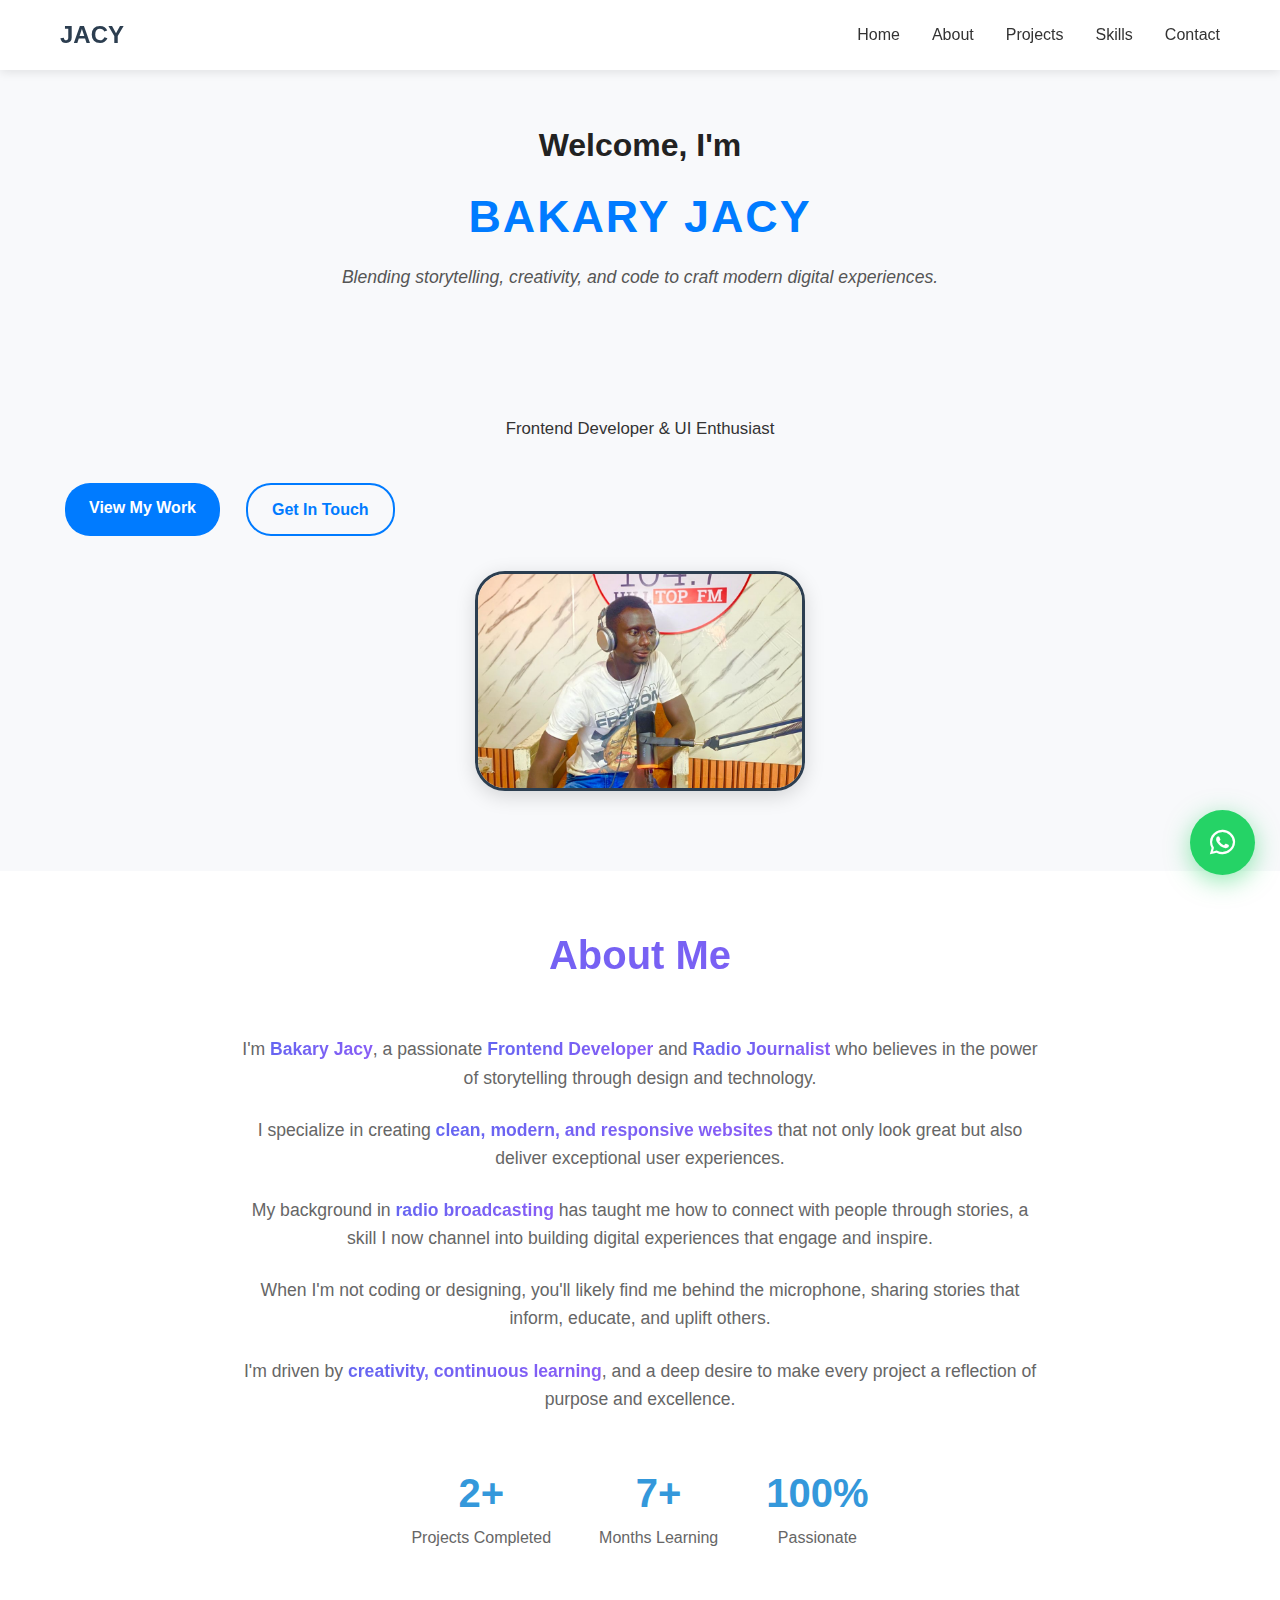
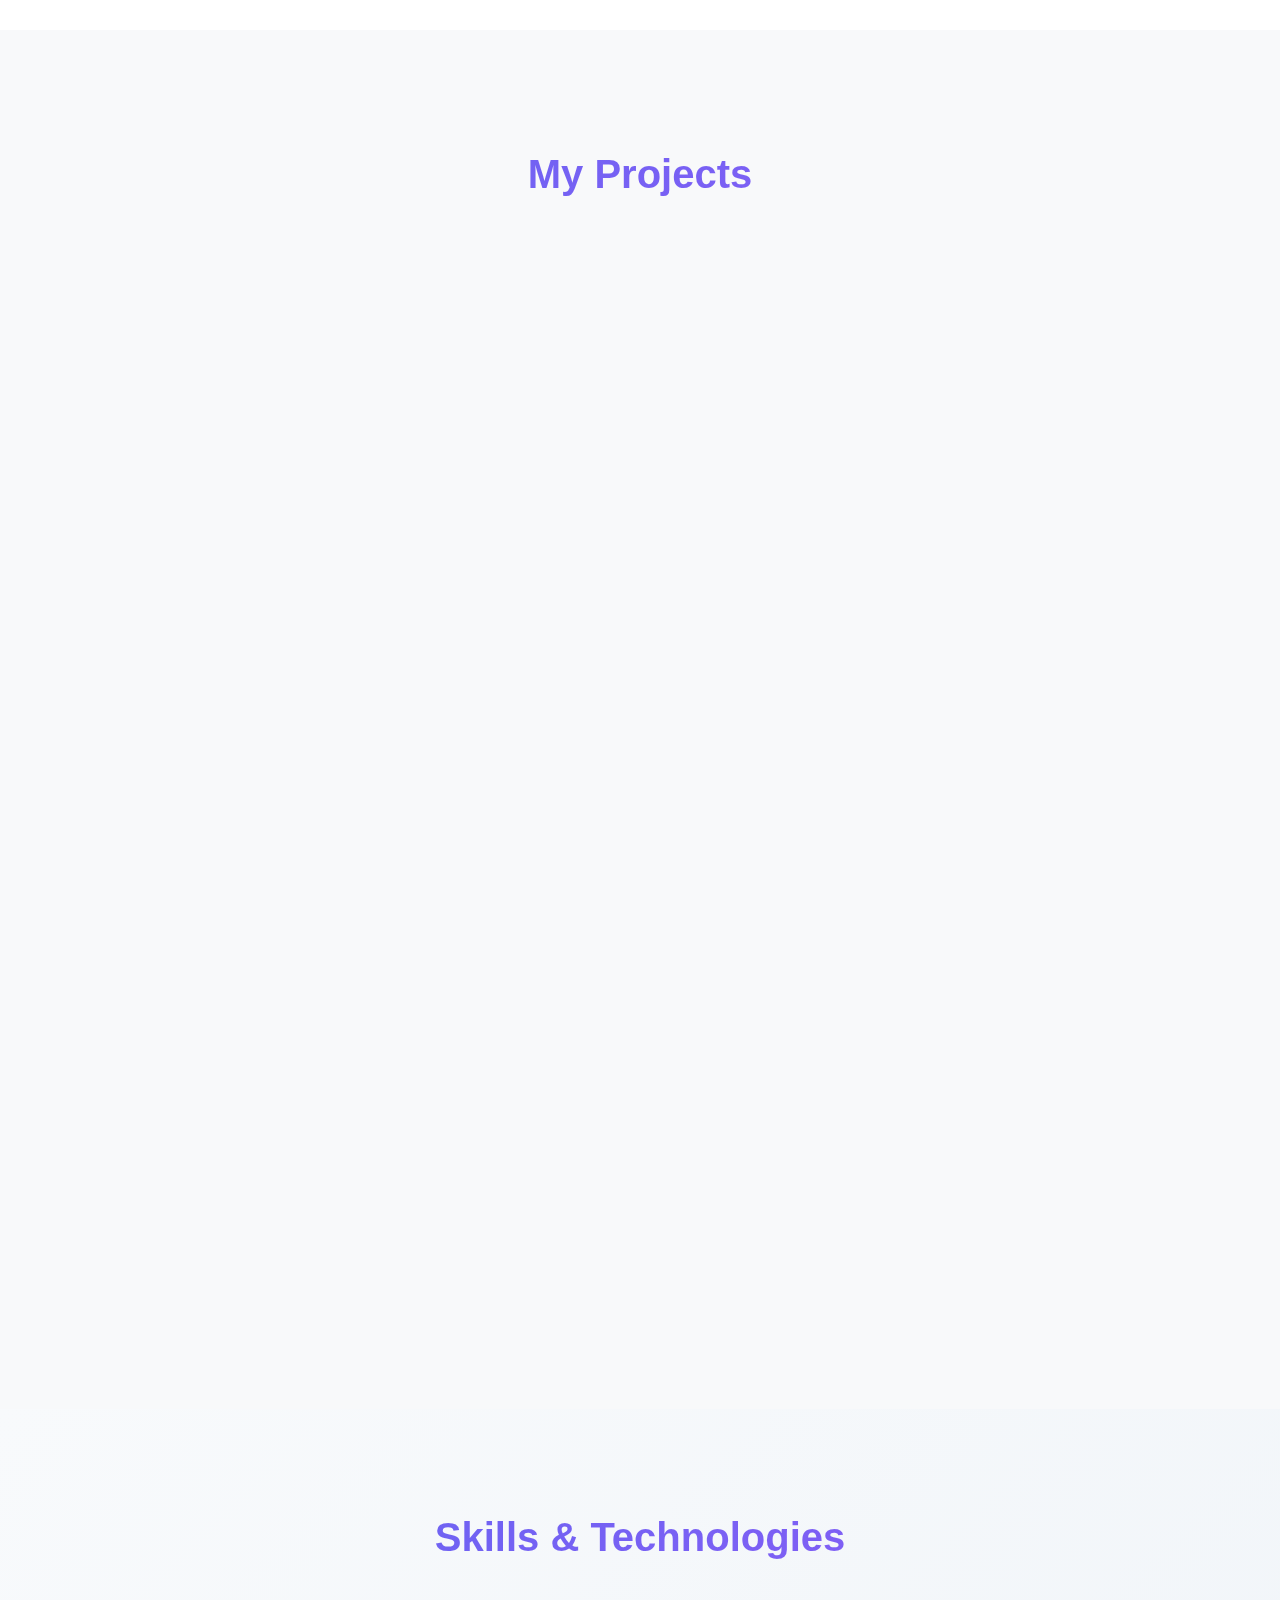
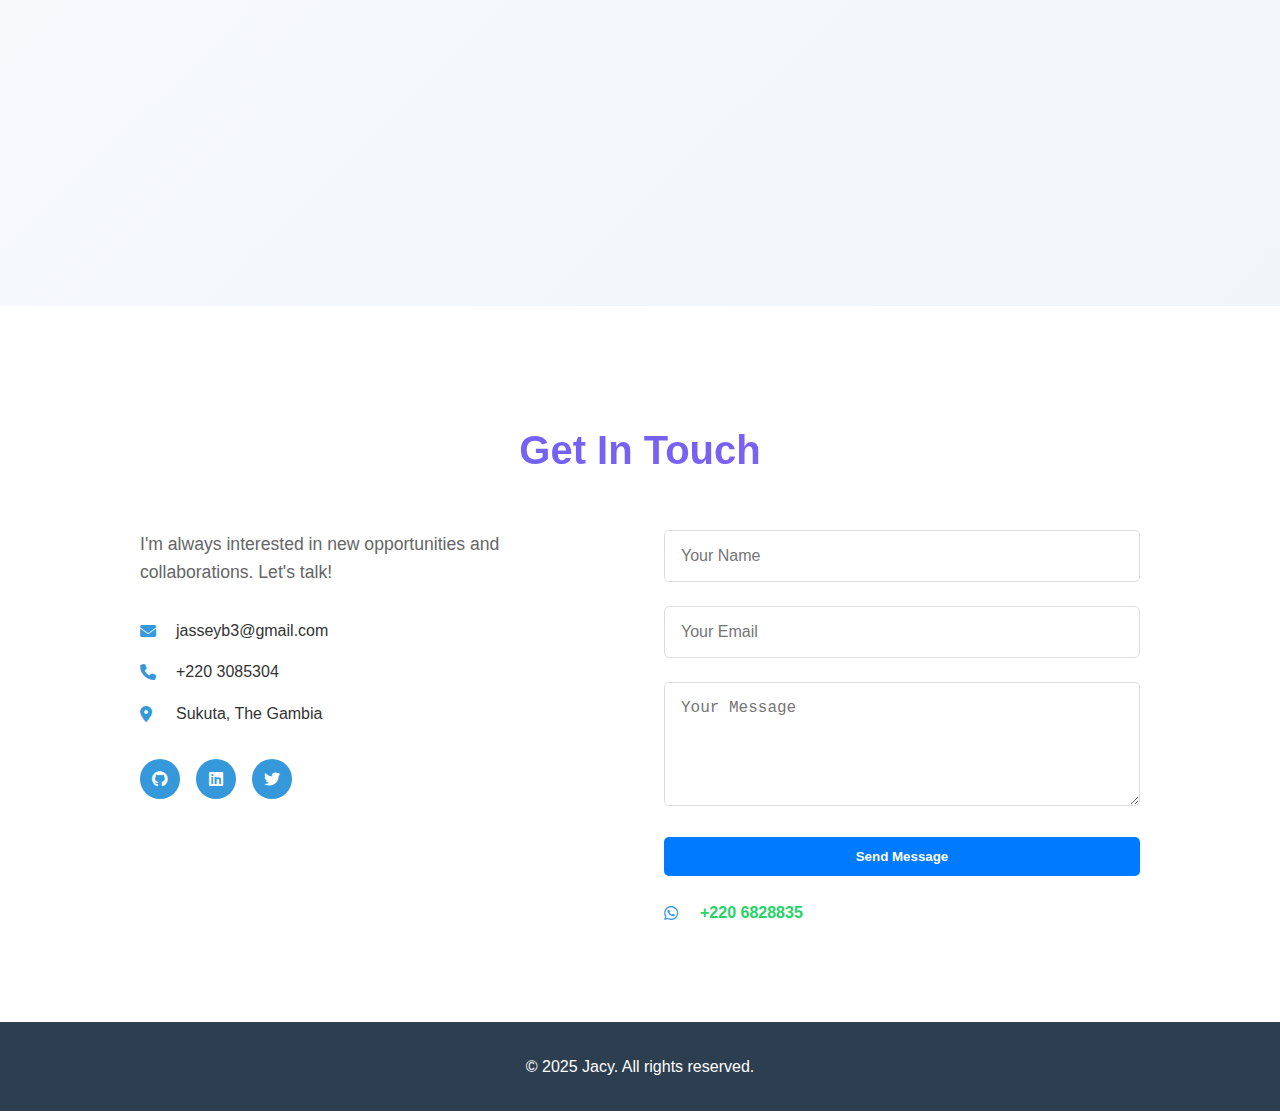
<file: index.html>
<!DOCTYPE html>
<html lang="en">
<head>
    <meta charset="UTF-8">
    <meta name="viewport" content="width=device-width, initial-scale=1.0">
    <title>Jacy Portfolio</title>
    <link rel="stylesheet" href="page.css">
    <link rel="stylesheet" href="https://cdnjs.cloudflare.com/ajax/libs/font-awesome/6.4.0/css/all.min.css">
</head>
<body>
    <!-- Navigation -->
    <nav id="navbar">
        <div class="nav-container">
            <div class="logo">
                <a href="#home">JACY</a>
            </div>
            <ul class="nav-links">
                <li><a href="#home">Home</a></li>
                <li><a href="#about">About</a></li>
                <li><a href="#projects">Projects</a></li>
                <li><a href="#skills">Skills</a></li>
                <li><a href="#contact">Contact</a></li>
            </ul>
            <div class="hamburger">
                <span></span>
                <span></span>
                <span></span>
            </div>
        </div>
    </nav>

    <!-- Home Section -->
    <section id="home" class="hero-section">
        <div class="container">
            <h1>Welcome, I'm</h1>
            <h2 class="hero-name">BAKARY JACY</h2>
            <p class="tagline">Blending storytelling, creativity, and code to craft modern digital experiences.</p>
            <p class="role">Frontend Developer & UI Enthusiast</p>
           
            <div class="hero-buttons">
                <a href="#projects" class="btn-primary">View My Work</a>
                <a href="#contact" class="btn-secondary">Get In Touch</a>
            </div>
            <div class="hero-image">
                <img src="my.jpg" alt="my personal image">
            </div>
        </div>
    </section>

    <!-- About Section -->
    <section id="about" class="about">
        <div class="container">
            <h2 class="section-title">About Me</h2>
            <div class="about-content">
                <div class="about-text">
                    <p>I'm <strong>Bakary Jacy</strong>, a passionate <strong>Frontend Developer</strong> and 
                    <strong>Radio Journalist</strong> who believes in the power of storytelling 
                    through design and technology.</p>

                    <p>I specialize in creating <strong>clean, modern, and responsive websites</strong> 
                    that not only look great but also deliver exceptional user experiences.</p>

                    <p>My background in <strong>radio broadcasting</strong> has taught me how to connect 
                    with people through stories, a skill I now channel into building digital 
                    experiences that engage and inspire.</p>

                    <p>When I'm not coding or designing, you'll likely find me behind the microphone, 
                    sharing stories that inform, educate, and uplift others.</p>

                    <p>I'm driven by <strong>creativity, continuous learning</strong>, and a deep desire 
                    to make every project a reflection of purpose and excellence.</p>
                </div>
                
                <div class="about-stats">
                    <div class="stat">
                        <span class="stat-number">2+</span>
                        <span class="stat-label">Projects Completed</span>
                    </div>
                    <div class="stat">
                        <span class="stat-number">7+</span>
                        <span class="stat-label">Months Learning</span>
                    </div>
                    <div class="stat">
                        <span class="stat-number">100%</span>
                        <span class="stat-label">Passionate</span>
                    </div>
                </div>
            </div>
        </div>
    </section>

    <!-- Projects Section -->
    <section id="projects" class="projects">
        <div class="container">
            <h2 class="section-title">My Projects</h2>
            
            <!-- Portfolio Website Project -->
            <div class="project-card" aria-labelledby="project-title-1">
                <div class="project-card__header">
                    <h3 id="project-title-1">Portfolio Website</h3>
                    <img src="SignUp.jpg" alt="Portfolio Image">
                    <div class="tech-tags">
                        <span class="tech-tag">HTML</span>
                        <span class="tech-tag">CSS</span>
                    </div>
                </div>

                <p class="project-description">A custom, responsive portfolio built with semantic HTML and modern CSS, featuring a client admin area.</p>

                <div class="project-card__actions">
                    <a href="#0" class="btn btn--primary">View Live Site</a>
                    <a href="#0" class="btn btn--secondary">Client Login</a>
                </div>
            </div>

            <!-- Todo List App Project -->
<!-- Task Manager Project Card - Matching my Style -->
<div class="project-card">
  <div class="project-header">
    <h3>Task Manager</h3>
    <div class="project-tech">
      <span class="tech-tag">HTML</span>
      <span class="tech-tag">CSS</span>
      <span class="tech-tag">JavaScript</span>
    </div>
    <div class="project-content">
      <p>A feature-rich task management application built with vanilla JavaScript, featuring local storage persistence, priority levels, and responsive design.</p>
    </div>
    <div class="project-links">
      <a href="https://myname-taskmanager.netlify.app" class="project-link" target="_blank">View Live Site</a>
      <a href="https://github.com/myusername/task-manager" class="project-link" target="_blank">Source Code</a>
    </div>
  </div>

  <div class="project-image">
    <img src="To.jpg" alt="Task Manager Screenshot">
  </div>
</div>
    </section>

    <!-- Skills Section -->
    <section id="skills" class="skills">
        <div class="container">
            <h2 class="section-title">Skills & Technologies</h2>
            <div class="skills-grid">
                <div class="skill-category">
                    <h3>Frontend</h3>
                    <div class="skill-list">
                        <span class="skill-item">HTML5</span>
                        <span class="skill-item">CSS3</span>
                        <span class="skill-item">JavaScript</span>
                        <span class="skill-item">Responsive Design</span>
                    </div>
                </div>
                <div class="skill-category">
                    <h3>Tools</h3>
                    <div class="skill-list">
                        <span class="skill-item">Git</span>
                        <span class="skill-item">VS Code</span>
                        <span class="skill-item">Chrome DevTools</span>
                        <span class="skill-item">Figma</span>
                    </div>
                </div>
            </div>
        </div>
    </section>

    <!-- Contact Section -->
    <section id="contact" class="contact">
        <div class="container">
            <h2 class="section-title">Get In Touch</h2>
            <div class="contact-content">
                <div class="contact-info">
                    <p>I'm always interested in new opportunities and collaborations. Let's talk!</p>
                    <div class="contact-methods">
                        <div class="contact-method">
                            <i class="fas fa-envelope"></i>
                            <span>jasseyb3@gmail.com</span>
                        </div>
                        <div class="contact-method">
                            <i class="fas fa-phone"></i>
                            <span>+220 3085304</span>
                        </div>
                        <div class="contact-method">
                            <i class="fas fa-map-marker-alt"></i>
                            <span>Sukuta, The Gambia</span>
                        </div>
                    </div>
                    <div class="social-links">
                        <a href="#" class="social-link"><i class="fab fa-github"></i></a>
                        <a href="#" class="social-link"><i class="fab fa-linkedin"></i></a>
                        <a href="#" class="social-link"><i class="fab fa-twitter"></i></a>
                    </div>
                </div>
                <form class="contact-form">
                    <div class="form-group">
                        <input type="text" placeholder="Your Name" required>
                    </div>
                    <div class="form-group">
                        <input type="email" placeholder="Your Email" required>
                    </div>
                    <div class="form-group">
                        <textarea placeholder="Your Message" rows="5" required></textarea>
                    </div>
                    <button type="submit" class="btn btn-primary">Send Message</button>
                    
            <!-- Inside my contact-methods div -->
<div class="contact-method">
    <i class="fab fa-whatsapp"></i>
    <span>
        <a href="https://wa.me/2206828835" target="_blank" class="whatsapp-link">+220 6828835</a>
    </span>
</div>

<!-- Floating button (to add before closing body tag) -->
<a href="https://wa.me/2206828835" class="whatsapp-float" target="_blank">
    <i class="fab fa-whatsapp"></i>
</a>       
                </form>
            </div>
        </div>
    </section>

    <!-- Footer -->
    <footer class="footer">
        <div class="container">
            <p>&copy; 2025 Jacy. All rights reserved.</p>
        </div>
    </footer>

    <script src="page.js"></script>
</body>
</html>
</file>
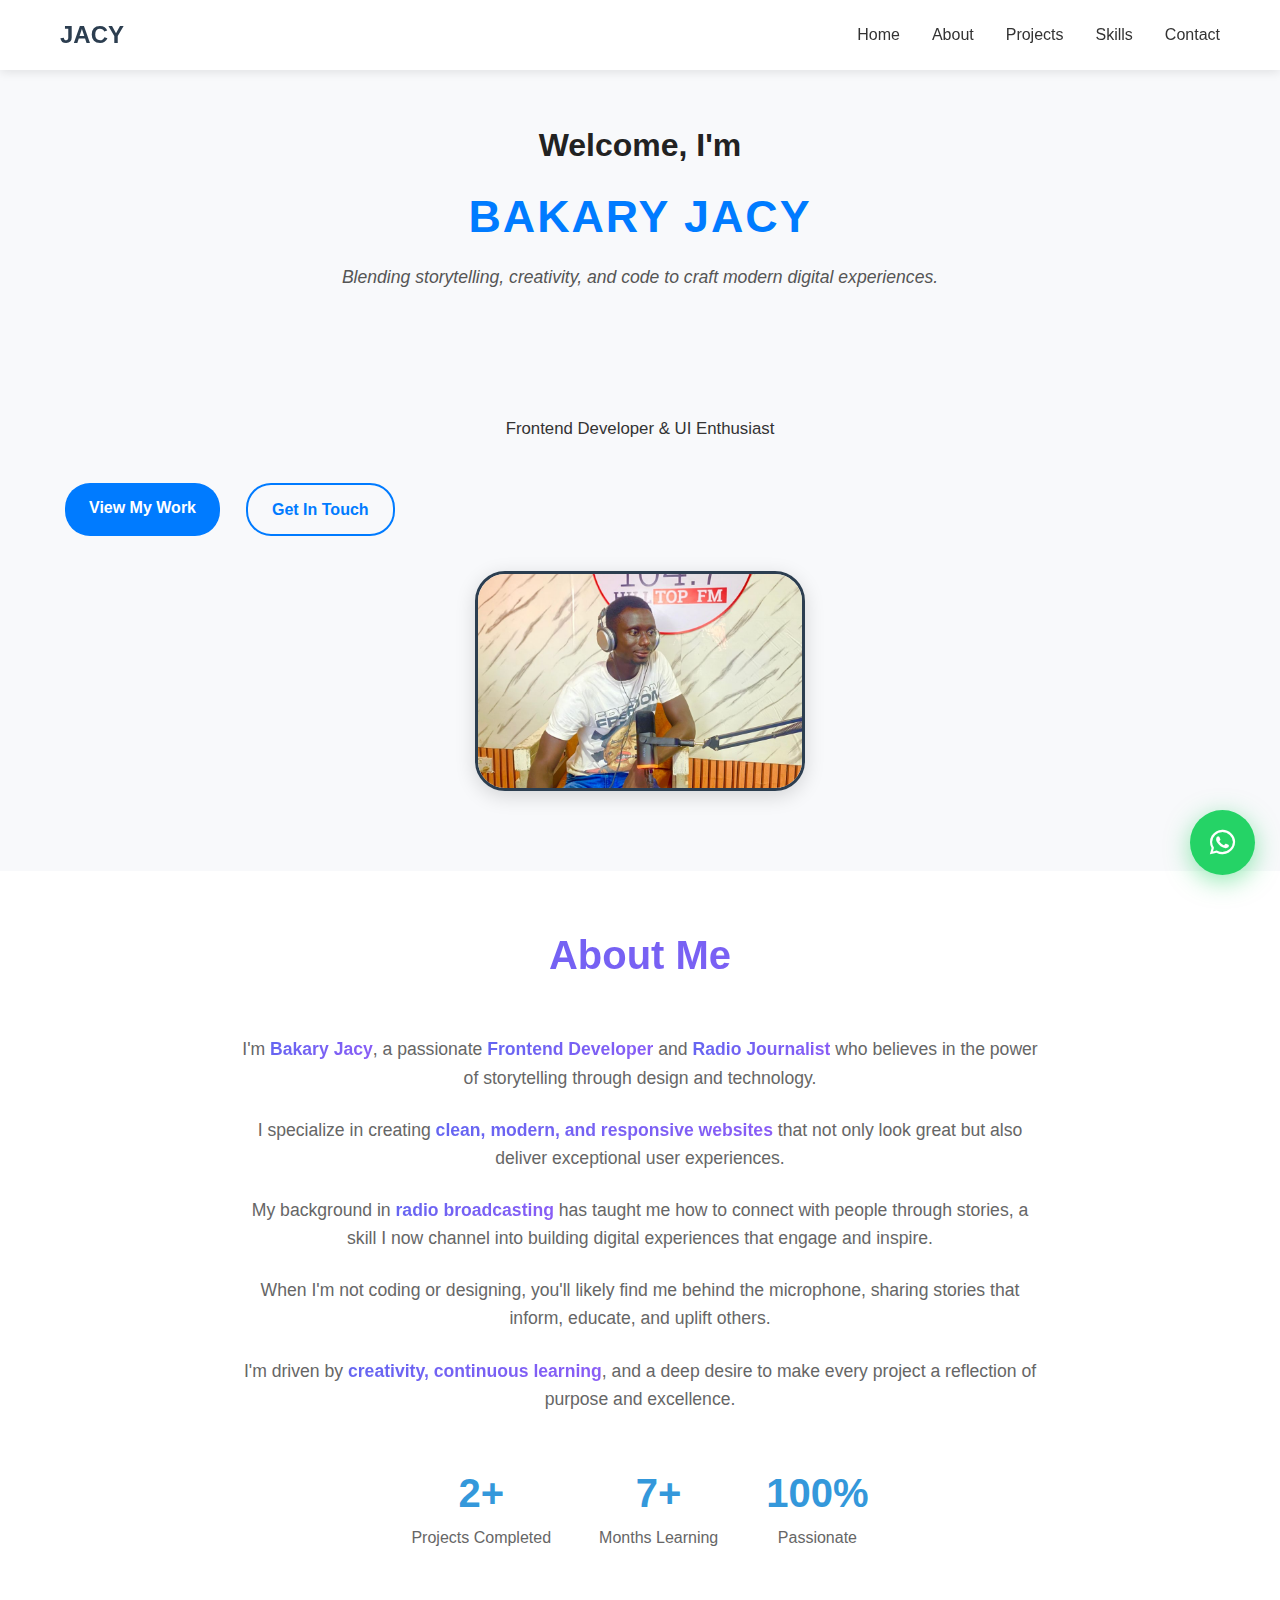
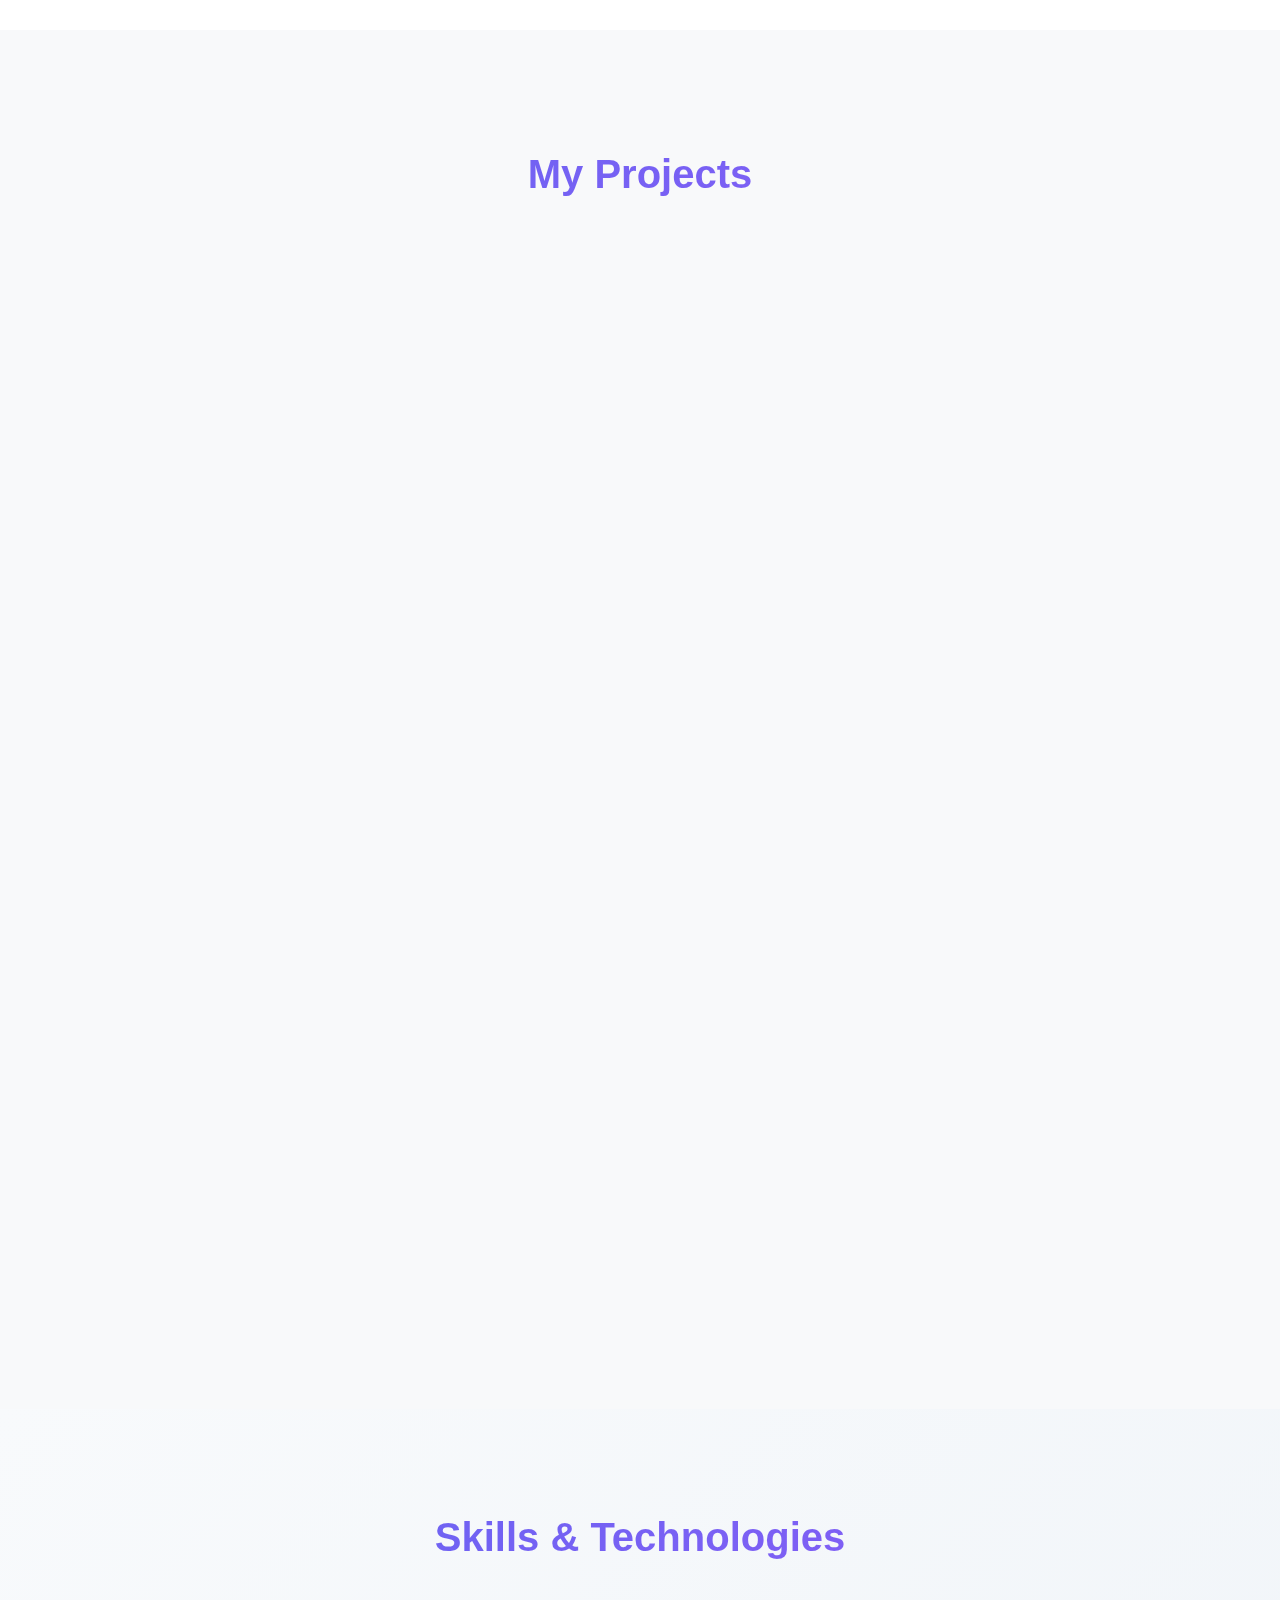
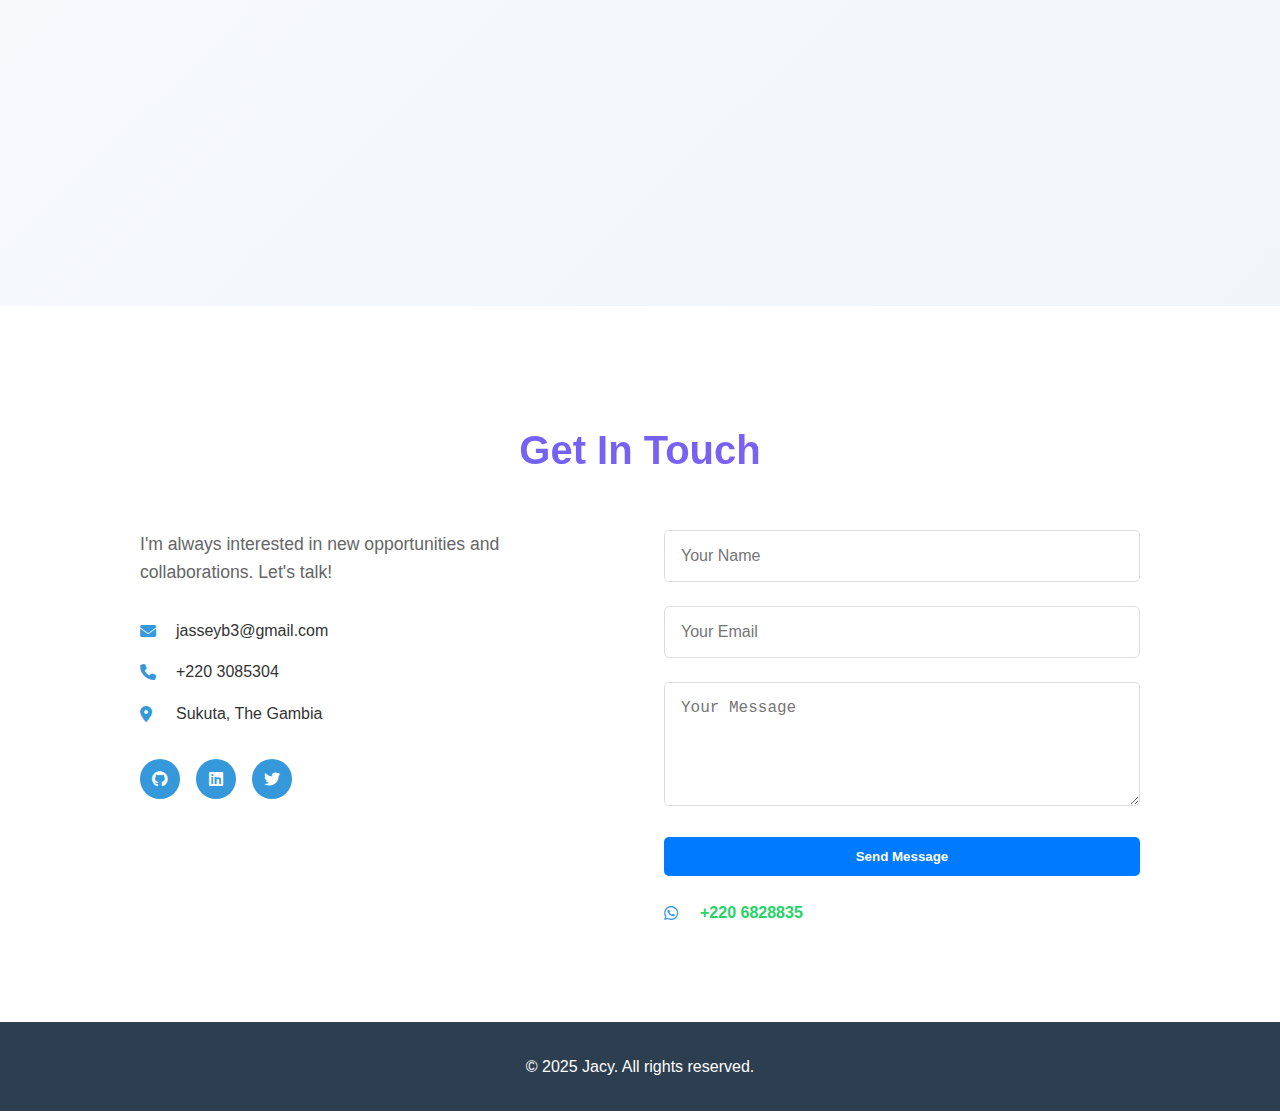
<file: page.html>
<!DOCTYPE html>
<html lang="en">
<head>
    <meta charset="UTF-8">
    <meta name="viewport" content="width=device-width, initial-scale=1.0">
    <title>Jacy Portfolio</title>
    <link rel="stylesheet" href="page.css">
    <link rel="stylesheet" href="https://cdnjs.cloudflare.com/ajax/libs/font-awesome/6.4.0/css/all.min.css">
</head>
<body>
    <!-- Navigation -->
    <nav id="navbar">
        <div class="nav-container">
            <div class="logo">
                <a href="#home">JACY</a>
            </div>
            <ul class="nav-links">
                <li><a href="#home">Home</a></li>
                <li><a href="#about">About</a></li>
                <li><a href="#projects">Projects</a></li>
                <li><a href="#skills">Skills</a></li>
                <li><a href="#contact">Contact</a></li>
            </ul>
            <div class="hamburger">
                <span></span>
                <span></span>
                <span></span>
            </div>
        </div>
    </nav>

    <!-- Home Section -->
    <section id="home" class="hero-section">
        <div class="container">
            <h1>Welcome, I'm</h1>
            <h2 class="hero-name">BAKARY JACY</h2>
            <p class="tagline">Blending storytelling, creativity, and code to craft modern digital experiences.</p>
            <p class="role">Frontend Developer & UI Enthusiast</p>
           
            <div class="hero-buttons">
                <a href="#projects" class="btn-primary">View My Work</a>
                <a href="#contact" class="btn-secondary">Get In Touch</a>
            </div>
            <div class="hero-image">
                <img src="my.jpg" alt="my personal image">
            </div>
        </div>
    </section>

    <!-- About Section -->
    <section id="about" class="about">
        <div class="container">
            <h2 class="section-title">About Me</h2>
            <div class="about-content">
                <div class="about-text">
                    <p>I'm <strong>Bakary Jacy</strong>, a passionate <strong>Frontend Developer</strong> and 
                    <strong>Radio Journalist</strong> who believes in the power of storytelling 
                    through design and technology.</p>

                    <p>I specialize in creating <strong>clean, modern, and responsive websites</strong> 
                    that not only look great but also deliver exceptional user experiences.</p>

                    <p>My background in <strong>radio broadcasting</strong> has taught me how to connect 
                    with people through stories, a skill I now channel into building digital 
                    experiences that engage and inspire.</p>

                    <p>When I'm not coding or designing, you'll likely find me behind the microphone, 
                    sharing stories that inform, educate, and uplift others.</p>

                    <p>I'm driven by <strong>creativity, continuous learning</strong>, and a deep desire 
                    to make every project a reflection of purpose and excellence.</p>
                </div>
                
                <div class="about-stats">
                    <div class="stat">
                        <span class="stat-number">2+</span>
                        <span class="stat-label">Projects Completed</span>
                    </div>
                    <div class="stat">
                        <span class="stat-number">7+</span>
                        <span class="stat-label">Months Learning</span>
                    </div>
                    <div class="stat">
                        <span class="stat-number">100%</span>
                        <span class="stat-label">Passionate</span>
                    </div>
                </div>
            </div>
        </div>
    </section>

    <!-- Projects Section -->
    <section id="projects" class="projects">
        <div class="container">
            <h2 class="section-title">My Projects</h2>
            
            <!-- Portfolio Website Project -->
            <div class="project-card" aria-labelledby="project-title-1">
                <div class="project-card__header">
                    <h3 id="project-title-1">Portfolio Website</h3>
                    <img src="SignUp.jpg" alt="Portfolio Image">
                    <div class="tech-tags">
                        <span class="tech-tag">HTML</span>
                        <span class="tech-tag">CSS</span>
                    </div>
                </div>

                <p class="project-description">A custom, responsive portfolio built with semantic HTML and modern CSS, featuring a client admin area.</p>

                <div class="project-card__actions">
                    <a href="#0" class="btn btn--primary">View Live Site</a>
                    <a href="#0" class="btn btn--secondary">Client Login</a>
                </div>
            </div>

            <!-- Todo List App Project -->
<!-- Task Manager Project Card - Matching my Style -->
<div class="project-card">
  <div class="project-header">
    <h3>Task Manager</h3>
    <div class="project-tech">
      <span class="tech-tag">HTML</span>
      <span class="tech-tag">CSS</span>
      <span class="tech-tag">JavaScript</span>
    </div>
    <div class="project-content">
      <p>A feature-rich task management application built with vanilla JavaScript, featuring local storage persistence, priority levels, and responsive design.</p>
    </div>
    <div class="project-links">
      <a href="https://myname-taskmanager.netlify.app" class="project-link" target="_blank">View Live Site</a>
      <a href="https://github.com/myusername/task-manager" class="project-link" target="_blank">Source Code</a>
    </div>
  </div>

  <div class="project-image">
    <img src="To.jpg" alt="Task Manager Screenshot">
  </div>
</div>
    </section>

    <!-- Skills Section -->
    <section id="skills" class="skills">
        <div class="container">
            <h2 class="section-title">Skills & Technologies</h2>
            <div class="skills-grid">
                <div class="skill-category">
                    <h3>Frontend</h3>
                    <div class="skill-list">
                        <span class="skill-item">HTML5</span>
                        <span class="skill-item">CSS3</span>
                        <span class="skill-item">JavaScript</span>
                        <span class="skill-item">Responsive Design</span>
                    </div>
                </div>
                <div class="skill-category">
                    <h3>Tools</h3>
                    <div class="skill-list">
                        <span class="skill-item">Git</span>
                        <span class="skill-item">VS Code</span>
                        <span class="skill-item">Chrome DevTools</span>
                        <span class="skill-item">Figma</span>
                    </div>
                </div>
            </div>
        </div>
    </section>

    <!-- Contact Section -->
    <section id="contact" class="contact">
        <div class="container">
            <h2 class="section-title">Get In Touch</h2>
            <div class="contact-content">
                <div class="contact-info">
                    <p>I'm always interested in new opportunities and collaborations. Let's talk!</p>
                    <div class="contact-methods">
                        <div class="contact-method">
                            <i class="fas fa-envelope"></i>
                            <span>jasseyb3@gmail.com</span>
                        </div>
                        <div class="contact-method">
                            <i class="fas fa-phone"></i>
                            <span>+220 3085304</span>
                        </div>
                        <div class="contact-method">
                            <i class="fas fa-map-marker-alt"></i>
                            <span>Sukuta, The Gambia</span>
                        </div>
                    </div>
                    <div class="social-links">
                        <a href="#" class="social-link"><i class="fab fa-github"></i></a>
                        <a href="#" class="social-link"><i class="fab fa-linkedin"></i></a>
                        <a href="#" class="social-link"><i class="fab fa-twitter"></i></a>
                    </div>
                </div>
                <form class="contact-form">
                    <div class="form-group">
                        <input type="text" placeholder="Your Name" required>
                    </div>
                    <div class="form-group">
                        <input type="email" placeholder="Your Email" required>
                    </div>
                    <div class="form-group">
                        <textarea placeholder="Your Message" rows="5" required></textarea>
                    </div>
                    <button type="submit" class="btn btn-primary">Send Message</button>
                    
            <!-- Inside my contact-methods div -->
<div class="contact-method">
    <i class="fab fa-whatsapp"></i>
    <span>
        <a href="https://wa.me/2206828835" target="_blank" class="whatsapp-link">+220 6828835</a>
    </span>
</div>

<!-- Floating button (to add before closing body tag) -->
<a href="https://wa.me/2206828835" class="whatsapp-float" target="_blank">
    <i class="fab fa-whatsapp"></i>
</a>       
                </form>
            </div>
        </div>
    </section>

    <!-- Footer -->
    <footer class="footer">
        <div class="container">
            <p>&copy; 2025 Jacy. All rights reserved.</p>
        </div>
    </footer>

    <script src="page.js"></script>
</body>
</html>
</file>
<file: page.css>
/* Reset and Base Styles */
* {
    margin: 0;
    padding: 0;
    box-sizing: border-box;
}

:root {
    --primary-color: #2c3e50;
    --secondary-color: #3498db;
    --accent-color: #e74c3c;
    --text-color: #333;
    --text-light: #666;
    --bg-light: #f8f9fa;
    --white: #ffffff;
    --shadow: 0 2px 10px rgba(0, 0, 0, 0.1);
    --transition: all 0.3s ease;
}

body {
    font-family: 'Segoe UI', Tahoma, Geneva, Verdana, sans-serif;
    line-height: 1.6;
    color: var(--text-color);
    overflow-x: hidden;
}

.container {
    max-width: 1200px;
    margin: 0 auto;
    padding: 0 20px;
}

/* Navigation */
#navbar {
    position: fixed;
    top: 0;
    width: 100%;
    background: var(--white);
    box-shadow: var(--shadow);
    z-index: 1000;
    transition: var(--transition);
}

.nav-container {
    max-width: 1200px;
    margin: 0 auto;
    padding: 0 20px;
    display: flex;
    justify-content: space-between;
    align-items: center;
    height: 70px;
}

.logo a {
    font-size: 1.5rem;
    font-weight: bold;
    color: var(--primary-color);
    text-decoration: none;
}

.nav-links {
    display: flex;
    list-style: none;
    gap: 2rem;
}

.nav-links a {
    text-decoration: none;
    color: var(--text-color);
    font-weight: 500;
    transition: var(--transition);
}

.nav-links a:hover {
    color: var(--secondary-color);
}

.hamburger {
    display: none;
    flex-direction: column;
    cursor: pointer;
}

.hamburger span {
    width: 25px;
    height: 3px;
    background: var(--text-color);
    margin: 3px 0;
    transition: var(--transition);
}

/* Hero Section */
.hero {
    min-height: 100vh;
    display: flex;
    align-items: center;
    padding: 100px 20px 50px;
    background: linear-gradient(135deg, var(--bg-light) 0%, var(--white) 100%);
}

.hero-content {
    flex: 1;
    max-width: 600px;
}

.hero h1 {
    font-size: 3rem;
    margin-bottom: 1rem;
    color: var(--primary-color);
}

.highlight {
    color: var(--secondary-color);
}

.hero-subtitle {
    font-size: 1.5rem;
    color: var(--text-light);
    margin-bottom: 1rem;
}

.hero-description {
    font-size: 1.1rem;
    margin-bottom: 2rem;
    color: var(--text-light);
}

.hero-buttons {
    display: flex;
    gap: 1rem;
    flex-wrap: wrap;
}

.btn {
    display: inline-block;
    padding: 12px 30px;
    text-decoration: none;
    border-radius: 5px;
    font-weight: 600;
    transition: var(--transition);
    border: none;
    cursor: pointer;
}

.btn-primary {
    background: var(--secondary-color);
    color: var(--white);
}

.btn-primary:hover {
    background: #2980b9;
    transform: translateY(-2px);
}

.btn-secondary {
    background: transparent;
    color: var(--secondary-color);
    border: 2px solid var(--secondary-color);
}

.btn-secondary:hover {
    background: var(--secondary-color);
    color: var(--white);
    transform: translateY(-2px);
}

.hero-image {
    flex: 1;
    display: flex;
    justify-content: center;
    align-items: center;
}

.image-placeholder {
    width: 300px;
    height: 300px;
    background: #ddd;
    border-radius: 50%;
    display: flex;
    align-items: center;
    justify-content: center;
    color: var(--text-light);
    font-size: 1.1rem;
}

/* Sections Common Styles */
section {
    padding: 80px 0;
}

.section-title {
    text-align: center;
    font-size: 2.5rem;
    margin-bottom: 3rem;
    color: var(--primary-color);
}

/* About Section */
.about {
    background: var(--white);
}

.about-content {
    max-width: 800px;
    margin: 0 auto;
    text-align: center;
}

.about-text p {
    font-size: 1.1rem;
    margin-bottom: 1.5rem;
    color: var(--text-light);
}

.about-stats {
    display: flex;
    justify-content: center;
    gap: 3rem;
    margin-top: 3rem;
    flex-wrap: wrap;
}

.stat {
    text-align: center;
}

.stat-number {
    display: block;
    font-size: 2.5rem;
    font-weight: bold;
    color: var(--secondary-color);
}

.stat-label {
    color: var(--text-light);
}

/* Projects Section */
.projects {
    background: var(--bg-light);
}

.projects-grid {
    display: grid;
    grid-template-columns: repeat(auto-fit, minmax(350px, 1fr));
    gap: 2rem;
    margin-top: 2rem;
}

.project-card {
    background: var(--white);
    border-radius: 10px;
    overflow: hidden;
    box-shadow: var(--shadow);
    transition: var(--transition);
}

.project-card:hover {
    transform: translateY(-5px);
    box-shadow: 0 10px 30px rgba(0, 0, 0, 0.15);
}

.project-image {
    height: 200px;
    background: #ddd;
    display: flex;
    align-items: center;
    justify-content: center;
    color: var(--text-light);
}

.project-info {
    padding: 1.5rem;
}

.project-info h3 {
    margin-bottom: 1rem;
    color: var(--primary-color);
}

.project-info p {
    color: var(--text-light);
    margin-bottom: 1rem;
}

.project-tech {
    display: flex;
    gap: 0.5rem;
    flex-wrap: wrap;
    margin-bottom: 1rem;
}

.tech-tag {
    background: var(--bg-light);
    padding: 0.3rem 0.8rem;
    border-radius: 20px;
    font-size: 0.9rem;
    color: var(--text-light);
}

.project-links {
    display: flex;
    gap: 1rem;
}

.project-link {
    display: flex;
    align-items: center;
    gap: 0.5rem;
    text-decoration: none;
    color: var(--secondary-color);
    font-weight: 500;
    transition: var(--transition);
}

.project-link:hover {
    color: var(--primary-color);
}

/* Skills Section Styling */
.skills {
    background: linear-gradient(135deg, #f8fafc 0%, #f1f5f9 100%);
    padding: 4rem 0;
}

.skills-grid {
    display: grid;
    grid-template-columns: repeat(auto-fit, minmax(300px, 1fr));
    gap: 2rem;
    max-width: 1000px;
    margin: 0 auto;
}

.skill-category {
    background: white;
    padding: 2rem;
    border-radius: 16px;
    box-shadow: 0 4px 20px rgba(0, 0, 0, 0.08);
    border: 1px solid #e2e8f0;
    transition: all 0.3s ease;
}

.skill-category:hover {
    transform: translateY(-5px);
    box-shadow: 0 8px 30px rgba(0, 0, 0, 0.12);
}

.skill-category h3 {
    color: #1e293b;
    font-size: 1.5rem;
    font-weight: 700;
    margin-bottom: 1.5rem;
    text-align: center;
    background: linear-gradient(135deg, #6366f1, #8b5cf6);
    -webkit-background-clip: text;
    -webkit-text-fill-color: transparent;
}

.skill-list {
    display: flex;
    flex-wrap: wrap;
    gap: 0.75rem;
    justify-content: center;
}

.skill-item {
    background: linear-gradient(135deg, #6366f1, #8b5cf6);
    color: white;
    padding: 0.6rem 1.2rem;
    border-radius: 25px;
    font-size: 0.9rem;
    font-weight: 600;
    box-shadow: 0 2px 10px rgba(99, 102, 241, 0.3);
    transition: all 0.3s ease;
}

.skill-item:hover {
    transform: translateY(-2px);
    box-shadow: 0 4px 15px rgba(99, 102, 241, 0.4);
}

/* Progress bars for skill levels (optional) */
.skill-level {
    margin-top: 0.5rem;
    height: 4px;
    background: #e2e8f0;
    border-radius: 2px;
    overflow: hidden;
}

.skill-progress {
    height: 100%;
    background: linear-gradient(135deg, #6366f1, #8b5cf6);
    border-radius: 2px;
}
/* Contact Section */
.contact-content {
    display: grid;
    grid-template-columns: 1fr 1fr;
    gap: 3rem;
    max-width: 1000px;
    margin: 0 auto;
}

.contact-info p {
    font-size: 1.1rem;
    margin-bottom: 2rem;
    color: var(--text-light);
}

.contact-methods {
    margin-bottom: 2rem;
}

.contact-method {
    display: flex;
    align-items: center;
    gap: 1rem;
    margin-bottom: 1rem;
}

.contact-method i {
    color: var(--secondary-color);
    width: 20px;
}

.social-links {
    display: flex;
    gap: 1rem;
}

.social-link {
    display: inline-flex;
    align-items: center;
    justify-content: center;
    width: 40px;
    height: 40px;
    background: var(--secondary-color);
    color: var(--white);
    border-radius: 50%;
    text-decoration: none;
    transition: var(--transition);
}

.social-link:hover {
    background: var(--primary-color);
    transform: translateY(-2px);
}

.contact-form {
    display: flex;
    flex-direction: column;
    gap: 1.5rem;
}

.form-group input,
.form-group textarea {
    width: 100%;
    padding: 1rem;
    border: 1px solid #ddd;
    border-radius: 5px;
    font-size: 1rem;
    transition: var(--transition);
}

.form-group input:focus,
.form-group textarea:focus {
    outline: none;
    border-color: var(--secondary-color);
    box-shadow: 0 0 0 2px rgba(52, 152, 219, 0.2);
}

/* Footer */
.footer {
    background: var(--primary-color);
    color: var(--white);
    text-align: center;
    padding: 2rem 0;
}

/* Responsive Design */
@media (max-width: 768px) {
    .hamburger {
        display: flex;
    }

    .nav-links {
        position: fixed;
        top: 70px;
        left: -100%;
        width: 100%;
        height: calc(100vh - 70px);
        background: var(--white);
        flex-direction: column;
        align-items: center;
        justify-content: flex-start;
        padding-top: 2rem;
        transition: var(--transition);
    }

    .nav-links.active {
        left: 0;
    }

    .hero {
        flex-direction: column;
        text-align: center;
        padding: 120px 20px 50px;
    }

    .hero h1 {
        font-size: 2.5rem;
    }

    .hero-buttons {
        justify-content: center;
    }

    .contact-content {
        grid-template-columns: 1fr;
    }

    .about-stats {
        gap: 2rem;
    }

    .projects-grid {
        grid-template-columns: 1fr;
    }
}

.whatsapp-float {
  position: fixed;
  bottom: 20px;
  right: 20px;
  z-index: 100;
}
.whatsapp-float img {
  border-radius: 50%;
  box-shadow: 0 2px 8px rgba(0,0,0,0.3);
}

.logo {
    display: flex;
    align-items: center;
    gap: 10px;
}

.logo-img {
    height: 32px;    /* Adjusting the number */
    width: auto;
    transition: all 0.3s ease;
}

.logo a {
    font-size: 1.5rem;
    font-weight: bold;
    color: var(--primary-color);
    text-decoration: none;
}

/* Mobile responsive */
@media (max-width: 768px) {
    .logo-img {
        height: 28px;  /* Slightly smaller on mobile */
    }
}

.hero-image img {
    width: 330px;
    height: 220px;
    object-fit: cover;
    border-radius: 30px;    /* Rounded corners instead of full circle */
    border: 3px solid #2c3e50;
    box-shadow: 0 5px 20px rgba(0,0,0,0.15);
    display: block;
    margin: 0 auto;
    margin-top: 30px;
}


.hero-image {
    margin-bottom: 10px !important;
}

#about {
    margin-top: -50px;
    padding-top: 20px;
}

.about-section {
  max-width: 700px;
  margin: 0 auto;
  padding: 60px 20px;
  line-height: 1.8;
  font-size: 1.05rem;
  color: #333;
}

.about-section h2 {
  text-align: center;
  font-size: 2rem;
  color: #0d1b2a;
  margin-bottom: 25px;
  font-weight: 700;
}

.about-section p {
  margin-bottom: 20px;
  text-align: justify;
}

.about-section strong {
  color: #007BFF; /* soft blue for keywords */
}

/* ✨ Fade-in Animation */
.fade-in {
  opacity: 0;
  transform: translateY(20px);
  transition: opacity 1s ease-out, transform 1s ease-out;
}

/* When visible on screen */
.fade-in.visible {
  opacity: 1;
  transform: translateY(0);
}

.hero-section {
  text-align: center;
  padding: 120px 20px;
  background: #f8f9fb; /* light background for clean look */
  color: #222;
}

.hero-name {
  font-size: 2.8rem;
  font-weight: 800;
  letter-spacing: 2px;
  color: #007BFF; /* professional blue tone */
  margin-top: 10px;
  margin-bottom: 10px;
}

.tagline {
  font-size: 1.1rem;
  color: #555;
  font-style: italic;
  margin-bottom: 1.5px;
  line-height: 1.6;
}

.role {
  font-size: 1.05rem;
  font-weight: 500;
  color: #333;
  margin-bottom: 35px;
}

/* Buttons styling */
.hero-buttons a {
  text-decoration: none;
  padding: 12px 24px;
  border-radius: 25px;
  font-weight: 600;
  transition: all 0.3s ease;
  margin: 5px;
}

.btn-primary {
  background-color: #007BFF;
  color: #fff;
}

.btn-primary:hover {
  background-color: #0056b3;
}

.btn-secondary {
  border: 2px solid #007BFF;
  color: #007BFF;
}

.btn-secondary:hover {
  background-color: #007BFF;
  color: #fff;
}

hero-section {
  background: linear-gradient(to bottom right, #f9fbff, #eef3ff);
}


.tagline {
  margin-bottom: 125px;
}

.btn:hover {
  transform: scale(1.05);
  transition: all 0.3s ease;
}

/* === Section Title === */
.section-title {
    font-size: 2rem;
    font-weight: 700;
    color: #ffffff;
    margin: 2rem 0 1rem 0; /* top 2rem, bottom 1rem */
    text-align: center;
}

/* === Project Card Section === */
.project-card {
    background: rgba(255, 255, 255, 0.05);
    border-radius: 16px;
    padding: 1.5rem;
    margin: 0 auto 2rem auto; /* auto left/right, 2rem bottom */
    max-width: 1000px;
    box-shadow: 0 8px 20px rgba(0, 0, 0, 0.4);
}

/* === Project Card Header === */
.project-card__header {
    display: grid;
    grid-template-columns: 1fr 280px;
    grid-template-rows: auto auto;
    gap: 1rem 2rem;
    align-items: start;
    margin: 0 0 1.5rem 0; /* bottom space only */
    padding: 1rem;
    background: linear-gradient(135deg, rgba(255, 255, 255, 0.08) 0%, rgba(255, 255, 255, 0.03) 100%);
    border-radius: 16px;
    border: 1px solid rgba(255, 255, 255, 0.15);
    backdrop-filter: blur(10px);
}

/* === Project Title in Header === */
.project-card__header h2 {
    grid-column: 1;
    grid-row: 1;
    margin: 0;
    font-size: 2rem;
    font-weight: 800;
    color: #ffffff;
    line-height: 1.2;
    letter-spacing: -0.02em;
    background: linear-gradient(135deg, #ffffff 0%, #94a3b8 100%);
    -webkit-background-clip: text;
    -webkit-text-fill-color: transparent;
}

/* === Project Image === */
.project-card__header img {
    grid-column: 2;
    grid-row: 1 / span 2;
    width: 280px;
    height: 360px;
    object-fit: cover;
    border-radius: 12px;
    border: 2px solid rgba(255, 255, 255, 0.2);
    box-shadow: 0 12px 32px rgba(0, 0, 0, 0.4), 0 0 0 1px rgba(255, 255, 255, 0.1);
    transition: all 0.4s ease;
}

.project-card__header img:hover {
    transform: translateY(-4px) scale(1.02);
    box-shadow: 0 20px 40px rgba(0, 0, 0, 0.5),
                0 0 0 1px rgba(255, 255, 255, 0.15),
                0 0 30px rgba(99, 102, 241, 0.3);
    border-color: rgba(99, 102, 241, 0.6);
}

/* === Tech Tags === */
.tech-tags {
    grid-column: 1;
    grid-row: 2;
    display: flex;
    flex-wrap: wrap;
    gap: 0.5rem;
    align-items: center;
}

/* Individual Tech Tag */
.tech-tag {
    background: linear-gradient(135deg, #6366f1 0%, #8b5cf6 100%);
    color: white;
    padding: 0.5rem 1rem;
    border-radius: 25px;
    font-size: 0.9rem;
    font-weight: 700;
    letter-spacing: 0.02em;
    box-shadow: 0 4px 12px rgba(99, 102, 241, 0.4), inset 0 1px 0 rgba(255, 255, 255, 0.2);
    border: 1px solid rgba(255, 255, 255, 0.2);
    transition: all 0.3s ease;
}

.tech-tag:hover {
    transform: translateY(-2px);
    box-shadow: 0 6px 16px rgba(99, 102, 241, 0.5), inset 0 1px 0 rgba(255, 255, 255, 0.3);
}

/* === Project Description === */
.project-description {
    font-size: 1rem;
    color: #cbd5e1;
    line-height: 1.6;
    margin-bottom: 1.5rem;
}

/* === Project Actions (Buttons) === */
.project-card__actions {
    display: flex;
    gap: 1rem;
    flex-wrap: wrap;
    margin-bottom: 1rem;
}

/* === Project Links === */
.project-links {
    display: flex;
    gap: 1.5rem;
    justify-content: flex-start;
    margin-bottom: 2rem;
}

.project-link {
    color: #94a3b8;
    font-size: 0.95rem;
    text-decoration: none;
    transition: color 0.3s ease;
}

.project-link:hover {
    color: #6366f1;
}

/* === Mobile Responsiveness === */
@media (max-width: 768px) {
    .project-card__header {
        grid-template-columns: 1fr;
        grid-template-rows: auto auto auto;
        gap: 1rem;
        text-align: center;
        padding: 1rem;
    }

    .project-card__header h2 {
        font-size: 1.5rem;
    }

    .project-card__header img {
        width: 100%;
        max-width: 320px;
        height: 280px;
        margin: 0 auto;
        justify-self: center;
    }

    .tech-tags {
        justify-content: center;
    }
}

@media (max-width: 480px) {
    .project-card__header h2 {
        font-size: 1.25rem;
    }

    .project-card__header img {
        height: 250px;
        max-width: 280px;
    }

    .tech-tag {
        padding: 0.4rem 0.8rem;
        font-size: 0.8rem;
    }
}

/* Make section titles use the same blue gradient as strong tags */
.section-title {
    background: linear-gradient(135deg, #6366f1, #8b5cf6) !important;
    -webkit-background-clip: text !important;
    -webkit-text-fill-color: transparent !important;
    background-clip: text !important;
    font-size: 2.5rem;
    font-weight: 700;
    text-align: center;
    margin-bottom: 3rem;
}

/* using the same gradient */
strong {
    background: linear-gradient(135deg, #6366f1, #8b5cf6);
    -webkit-background-clip: text;
    -webkit-text-fill-color: transparent;
    background-clip: text;
}

/* WhatsApp link in contact list */
.whatsapp-link {
    color: #25D366;
    text-decoration: none;
    font-weight: 600;
    transition: all 0.3s ease;
}

.whatsapp-link:hover {
    color: #128C7E;
    text-decoration: underline;
}

/* WhatsApp Floating Button */
.whatsapp-float {
    position: fixed;
    bottom: 25px;
    right: 25px;
    background: #25D366;
    color: white;
    width: 65px;
    height: 65px;
    border-radius: 50%;
    display: flex;
    align-items: center;
    justify-content: center;
    font-size: 1.8rem;
    text-decoration: none;
    box-shadow: 0 6px 25px rgba(37, 211, 102, 0.5);
    z-index: 1000;
    transition: all 0.3s ease;
    animation: pulse 2s infinite;
}

.whatsapp-float:hover {
    transform: scale(1.15);
    box-shadow: 0 8px 30px rgba(37, 211, 102, 0.7);
    animation: none;
}

/* Pulse animation */
@keyframes pulse {
    0% {
        box-shadow: 0 6px 25px rgba(37, 211, 102, 0.5);
    }
    50% {
        box-shadow: 0 6px 30px 10px rgba(37, 211, 102, 0.7);
    }
    100% {
        box-shadow: 0 6px 25px rgba(37, 211, 102, 0.5);
    }
}



/* === Task Manager Project Card === */
.project-card {
  display: flex;
  align-items: center;
  justify-content: space-between;
  background: #ffffff;
  border-radius: 20px;
  box-shadow: 0 10px 25px rgba(0,0,0,0.08);
  padding: 40px 35px;
  margin: 50px auto;
  max-width: 950px;
  flex-wrap: wrap;
  transition: transform 0.3s ease, box-shadow 0.3s ease;
}

.project-card:hover {
  transform: translateY(-5px);
  box-shadow: 0 12px 30px rgba(0,0,0,0.12);
}

/* === Left Side (Text Content) === */
.project-header {
  flex: 1 1 45%;
}

.project-header h3 {
  font-size: 1.8rem;
  font-weight: 700;
  color: #1a1a1a;
  margin-bottom: 15px;
}

.project-tech {
  display: flex;
  flex-wrap: wrap;
  gap: 12px;
  margin-bottom: 18px;
}

.tech-tag {
  background: linear-gradient(135deg, #6a5af9, #7a63ff);
  color: #fff;
  padding: 6px 14px;
  border-radius: 25px;
  font-size: 0.9rem;
  font-weight: 500;
  letter-spacing: 0.5px;
}

.project-content p {
  font-size: 1rem;
  color: #555;
  line-height: 1.7;
  margin-bottom: 25px;
  max-width: 90%;
}

/* === Links (Bottom) === */
.project-links {
  display: flex;
  gap: 20px;
  flex-wrap: wrap;
}

.project-link {
  color: #5B5FF3;
  font-weight: 700;
  text-decoration: none;
  transition: color 0.3s ease;
}

.project-link:hover {
  color: #3a3ddf;
}

/* === Right Side (Image) === */
.project-image {
  flex: 1 1 45%;
  text-align: right;
}

.project-image img {
  width: 100%;
  max-width: 320px;
  border-radius: 25px;
  box-shadow: 0 5px 25px rgba(0,0,0,0.15);
  transition: transform 0.3s ease;
}

.project-image img:hover {
  transform: scale(1.03);
}

/* === Animation on Scroll === */
.project-card.hidden {
  opacity: 0;
  transform: translateY(40px);
  transition: all 0.7s ease;
}

.project-card.visible {
  opacity: 1;
  transform: translateY(0);
}

/* === Responsive (Mobile) === */
@media (max-width: 768px) {
  .project-card {
    flex-direction: column-reverse;
    text-align: center;
    padding: 25px 20px;
  }

  .project-header,
  .project-image {
    flex: 1 1 100%;
  }

  .project-header h3 {
    font-size: 1.4rem;
  }

  .project-content p {
    max-width: 100%;
  }

  .project-image img {
    margin-bottom: 20px;
    max-width: 100%;
  }

  .project-links {
    justify-content: center;
  }
}
</file>
